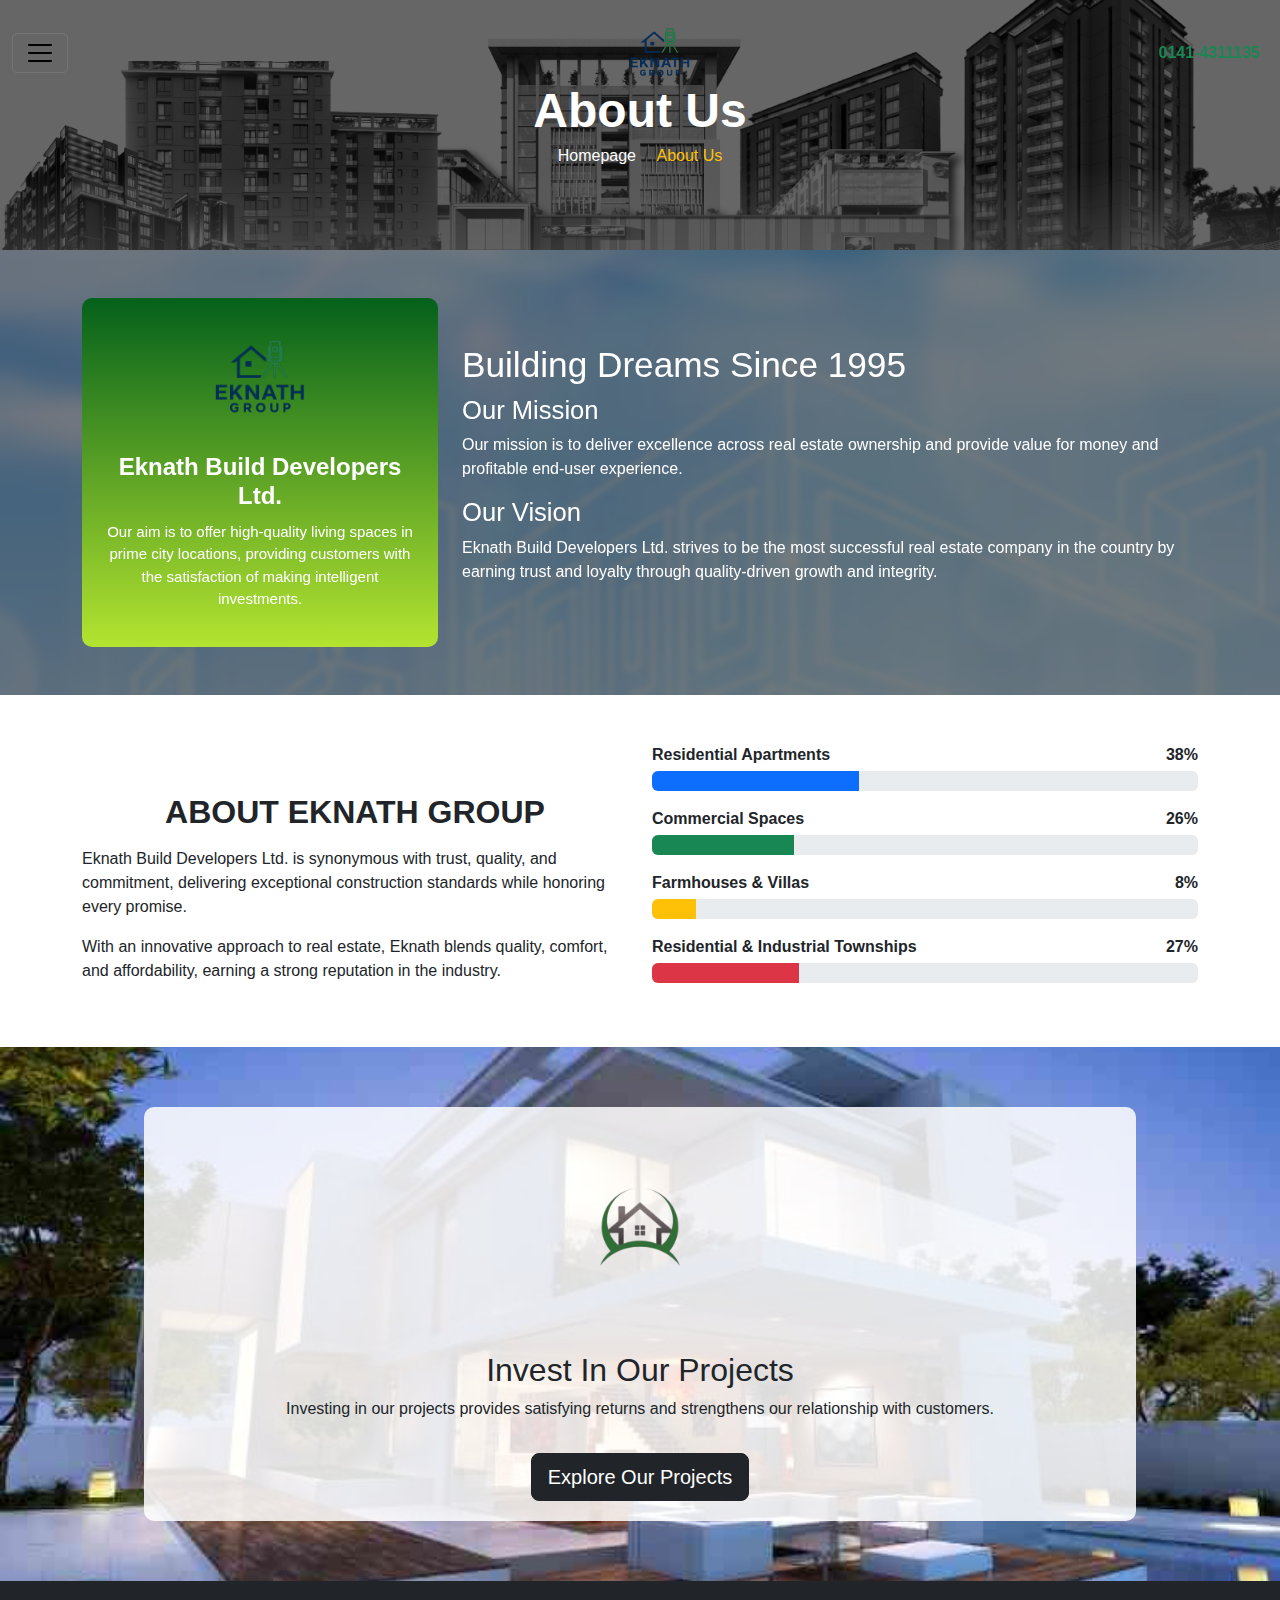
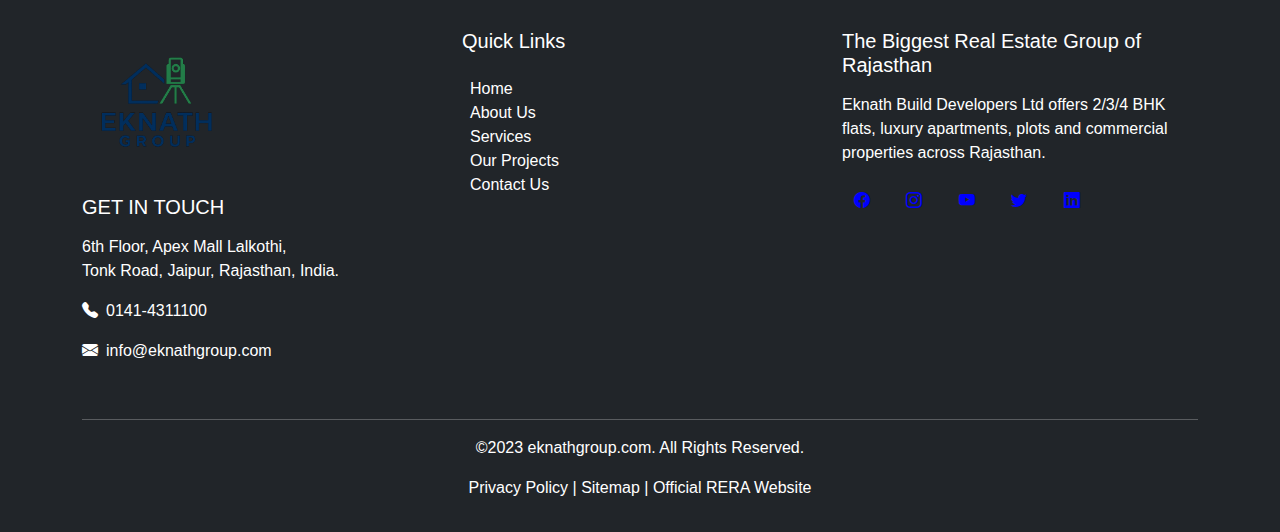
<file: aboutus.html>
<!DOCTYPE html>
<html lang="en">
<head>
  <meta charset="UTF-8" />
  <meta name="viewport" content="width=device-width, initial-scale=1.0" />
  <title>About Us - Eknath Build Developers Ltd.</title>
  
  <!-- Bootstrap CSS -->
  <link href="https://cdn.jsdelivr.net/npm/bootstrap@5.3.2/dist/css/bootstrap.min.css" rel="stylesheet">
  <link href="https://cdn.jsdelivr.net/npm/bootstrap-icons@1.10.5/font/bootstrap-icons.css" rel="stylesheet">
  
  <style>
    body {
      font-family: Arial, sans-serif;
    }
	
	header {
      text-align: center;
      box-shadow: 0 2px 5px rgba(0,0,0,0.1);
    }
	.navbar-brand {
  display: flex;
  justify-content: center;
  align-items: center;
  /* position: absolute;
  inset-inline-start: 50%;
  transform: translateX(-50%); */
}



	.navbar-contact {
  position: absolute;
  inset-inline-end: 20px;
  inset-block-start: 50%;
  transform: translateY(-50%);
}


.navbar-toggler-icon:focus {
    color: rgb(0, 0, 0);
    outline: none;
}

/* Toggle Button Style */
.navbar-toggler {
    background-color: transparent !important; /* White background remove */
    
    border-radius: 5px; /* Custom radius */
    box-shadow: none !important; /* White glow remove */
}

.navbar-toggler-icon {
    background-image: url("data:image/svg+xml,%3csvg xmlns='http://www.w3.org/2000/svg' viewBox='0 0 30 30'%3e%3cpath stroke='black' stroke-width='2' stroke-linecap='round' stroke-miterlimit='10' d='M4 7h22M4 15h22M4 23h22'/%3e%3c/svg%3e");
}


.navbar-nav {
  transition: all 0.3s ease;
  gap: 1.2rem; /* thoda spacing */
}

/* Shrinked navbar-nav on scroll */
.navbar-nav.shrink {
  gap: 0.5rem;  /* spacing kam ho jayegi */
  font-size: 0.9rem; /* text thoda chhota */
} 


.navbar-nav .nav-link {
      font-weight: 500;
      transition: color 0.3s ease;
    }

.navbar-nav .nav-link {
  font-weight: 500;
  transition: color 0.3s ease;
}


.navbar-nav .nav-link:hover{
    color:#ff9900;
}

.offcanvas-body {
  padding: 20px;
}

.nav-link {
  font-size: 18px;
  margin-block-end: 10px;
}

.Socialicons i {
  font-size: 24px;
}

.Address p {
  font-size: 14px;
  color: #ccc;
}

/* ===== Mobile Styles ===== */

/* Mobile view - sirf icon dikhana for navbar-contact */
@media screen and (max-width: 576px) {
    .navbar-contact .navbar-text {
        font-size: 0; /* text hide */
        color:rgb(177, 7, 41);;
    }

    .navbar-contact .navbar-text::before {
        content: "📞"; /* sirf icon dikhana */
        font-size: 22px;
        background: none;
        color:rgb(152, 15, 15);
    }

    .text-end {
        text-align: center !important; /* mobile ke liye center */
    }
}
	header {
    transition: transform 0.3s ease; /* smooth movement */
}



	.navbar-contact {
  position: absolute;
  inset-inline-end: 20px;
  inset-block-start: 50%;
  transform: translateY(-50%);
}

.offcanvas-body {
  padding: 20px;
}

.nav-link {
  font-size: 18px;
  margin-block-end: 10px;
}

.Socialicons i {
  font-size: 24px;
}

.Address p {
  font-size: 14px;
  color: #ccc;
}



   

    /* Banner Section */
    .page-banner {
      position: relative;
      background: url('./images/headingimg.png') center/cover no-repeat;
      block-size: 250px;
      display: flex;
      align-items: center;
      justify-content: center;
    }
    .page-banner::after {
      content: "";
      position: absolute;
      inset: 0;
      background: rgba(0,0,0,0.6);
    }
    .page-banner .banner-content {
      position: relative;
      color: #fff;
      text-align: center;
      z-index: 2;
    }
    .page-banner h1 {
      font-size: 2.5rem;
      font-weight: bold;
      margin-block-end: 5px;
    }
    .page-banner .breadcrumb {
      background: transparent;
      justify-content: center;
      padding: 0;
      margin-block-end: 0;
    }
    .page-banner .breadcrumb-item a {
      color: #fff;
      text-decoration: none;
    }
    .page-banner .breadcrumb-item.active {
      color: #ffc107;
    }

    /* About Section */
    .about-section {
      background: url('./images/image_021.avif') center/cover no-repeat;
      padding: 60px 0;
      position: relative;
      color: #fff;
    }
    .about-section::before {
      content: "";
      position: absolute;
      inset: 0;
      background: rgba(0,0,0,0.5);
      backdrop-filter: blur(3px);
    }
    .about-section .container {
      position: relative;
      z-index: 2;
    }

    .info-box {
      background: linear-gradient(to bottom, #04601b, #b4e430);
      padding: 20px;
      border-radius: 10px;
      color: white;
      text-align: center;
      block-size: 100%;
    }
    .info-box img {
      max-inline-size: 120px;
      margin-block-end: 15px;
    }
    .info-box h4 {
      font-weight: bold;
      margin-block-end: 10px;
    }
    .info-box p {
      font-size: 15px;
      line-height: 1.5;
    }

    /* Section Titles */
    .section-title {
      text-align: center;
      margin: 50px 0 20px;
      font-weight: bold;
      text-transform: uppercase;
    }

    /* Progress Bars */
    .progress {
      block-size: 20px;
      margin-block-end: 15px;
    }

    /* Awards list */
    .awards-list li {
      margin-block-end: 8px;
    }

    /* CTA Section */
    .cta-section {
      text-align: center;
      padding: 60px 20px;
      position: relative;
      background: url('./images/project 3.jpg') no-repeat center/cover;
    }
    .cta-section .overlay-box {
      background: rgba(255,255,255,0.85);
      inline-size: 80%;
      margin: auto;
      padding: 20px;
      border-radius: 10px;
    }

    
    /* Footer */
    footer {
      background: #000;
      color: #fff;
    }
    footer a {
      color: #fff;
      text-decoration: none;
      transition: 0.3s;
    }
    footer a:hover {
      color: #ff9900;
    }
    .social-icon {
      display: inline-flex;
      align-items: center;
      justify-content: center;
      inline-size: 40px;
      block-size: 40px;
      color:blue;
      border-radius: 50%;
      margin-inline-end: 8px;
      transition: all 0.3s;
    }
    .social-icon:hover {
      background-color: #8a601d;
      color: red;
      transform: scale(1.1);
    }
    

/* ==============================
   MEDIA QUERIES
   Desktop → Tablet → Mobile
   ============================== */

/* 🔹 Large Desktops (1200px se upar) */
@media (min-width: 1200px) {
  .page-banner h1 {
    font-size: 3rem;
  }
  .about-section h2 {
    font-size: 2.2rem;
  }
  .about-section h3 {
    font-size: 1.6rem;
  }
}

/* 🔹 Tablets & Small Laptops (992px - 1199px) */
@media (max-width: 1199px) {
  .navbar-brand img {
    height: 70px;
  }
  .page-banner {
    block-size: 220px;
  }
  .page-banner h1 {
    font-size: 2.2rem;
  }
  .info-box img {
    max-inline-size: 100px;
  }
}

/* 🔹 Tablets (768px - 991px) */
@media (max-width: 991px) {
  .navbar-brand img {
    height: 60px;
  }
  .navbar-contact {
    font-size: 14px;
  }
  .page-banner {
    block-size: 200px;
  }
  .page-banner h1 {
    font-size: 2rem;
  }
  .about-section {
    text-align: center;
  }
  .info-box {
    margin-bottom: 20px;
  }
  .cta-section .overlay-box {
    inline-size: 90%;
  }
}

/* 🔹 Mobile (576px - 767px) */
@media (max-width: 767px) {
  .navbar-brand img {
    height: 55px;
  }
  .navbar-contact {
    font-size: 0; /* text hide */
  }
  .navbar-contact::before {
    content: "📞";
    font-size: 20px;
    color: rgb(152, 15, 15);
  }
  .page-banner {
    block-size: 180px;
  }
  .page-banner h1 {
    font-size: 1.8rem;
  }
  .about-section h2 {
    font-size: 1.5rem;
  }
  .about-section h3 {
    font-size: 1.2rem;
  }
  .progress {
    block-size: 15px;
  }
  footer {
    text-align: center;
  }
  footer .social-icon {
    margin: 5px;
  }
}

/* 🔹 Extra Small Mobile (max-width: 480px) */
@media (max-width: 480px) {
  .navbar-brand img {
    height: 50px;
  }
  .page-banner {
    block-size: 150px;
  }
  .page-banner h1 {
    font-size: 1.5rem;
  }
  .cta-section h2 {
    font-size: 1.4rem;
  }
  .cta-section p {
    font-size: 0.9rem;
  }
  .info-box p {
    font-size: 14px;
  }
  footer p {
    font-size: 13px;
  }
}

  </style>
</head>
<body>

<!-- Navbar -->
<header>
  <nav class="navbar navbar-dark fixed-top">
    <div class="container-fluid">
      <button class="navbar-toggler" type="button" data-bs-toggle="offcanvas" data-bs-target="#offcanvasMenu">
        <span class="navbar-toggler-icon"></span>
      </button>
      <div class="mx-auto">
        <a class="navbar-brand" href="#"><img src="./images/eknath logo.png" alt="Logo" height="80"></a>
      </div>
      <div class="navbar-contact ms-auto text-success fw-bold">0141-4311135</div>
    </div>
  </nav>

  <!-- Offcanvas Menu -->
  <div class="offcanvas offcanvas-start text-bg-dark p-3" tabindex="-1" id="offcanvasMenu">
    <div class="offcanvas-body">
      <ul class="navbar-nav">
        <li class="nav-item pt-4"><a class="nav-link active text-danger" href="index.html">Home</a></li>
        <li class="nav-item"><a class="nav-link" href="aboutus.html">About Us</a></li>
        <li class="nav-item"><a class="nav-link" href="#">Services</a></li>
        <li class="nav-item"><a class="nav-link" href="#">Our Projects</a></li>
        <li class="nav-item"><a class="nav-link" href="Contactus.html">Contact</a></li>
      </ul>
      <div class="mt-4 text-center">
        <a href="#" class="text-white me-3"><i class="bi bi-facebook"></i></a>
        <a href="#" class="text-white me-3"><i class="bi bi-twitter"></i></a>
        <a href="#" class="text-white me-3"><i class="bi bi-instagram"></i></a>
        <a href="#" class="text-white me-3"><i class="bi bi-youtube"></i></a>
        <a href="#" class="text-white"><i class="bi bi-linkedin"></i></a>
      </div>
      <div class="mt-4 text-center">
        <img src="./images/eknath logo.png" width="100" alt="Logo">
        <p class="mt-2">6th Floor, Apex Mall Lalkothi, Tonk Road, Jaipur, Rajasthan, India</p>
      </div>
    </div>
  </div>
</header>

<!-- Banner -->
<section class="page-banner">
  <div class="banner-content">
    <h1>About Us</h1>
    <nav aria-label="breadcrumb">
      <ol class="breadcrumb">
        <li class="breadcrumb-item"><a href="index.html">Homepage</a></li>
        <li class="breadcrumb-item active" aria-current="page">About Us</li>
      </ol>
    </nav>
  </div>
</section>

<!-- About Section -->
<section class="about-section py-5">
  <div class="container">
    <div class="row align-items-center">
      <div class="col-md-4 mb-4 mb-md-0">
        <div class="info-box">
          <img src="./images/eknath logo.png" alt="Eknath Logo">
          <h4>Eknath Build Developers Ltd.</h4>
          <p>Our aim is to offer high-quality living spaces in prime city locations, providing customers with the satisfaction of making intelligent investments.</p>
        </div>
      </div>
      <div class="col-md-8">
        <h2>Building Dreams Since 1995</h2>
        <h3>Our Mission</h3>
        <p>Our mission is to deliver excellence across real estate ownership and provide value for money and profitable end-user experience.</p>
        <h3>Our Vision</h3>
        <p>Eknath Build Developers Ltd. strives to be the most successful real estate company in the country by earning trust and loyalty through quality-driven growth and integrity.</p>
      </div>
    </div>
  </div>
</section>

<!-- Stats -->
<div class="container my-5">
  <div class="row align-items-center">
    <div class="col-md-6 mb-4 mb-md-0">
      <h2 class="section-title mb-3">About Eknath Group</h2>
      <p>Eknath Build Developers Ltd. is synonymous with trust, quality, and commitment, delivering exceptional construction standards while honoring every promise.</p>
      <p>With an innovative approach to real estate, Eknath blends quality, comfort, and affordability, earning a strong reputation in the industry.</p>
    </div>
    <div class="col-md-6">
      <p class="mb-1 fw-bold">Residential Apartments <span class="float-end">38%</span></p>
      <div class="progress mb-3"><div class="progress-bar bg-primary" style="inline-size: 38%"></div></div>

      <p class="mb-1 fw-bold">Commercial Spaces <span class="float-end">26%</span></p>
      <div class="progress mb-3"><div class="progress-bar bg-success" style="inline-size: 26%"></div></div>

      <p class="mb-1 fw-bold">Farmhouses & Villas <span class="float-end">8%</span></p>
      <div class="progress mb-3"><div class="progress-bar bg-warning" style="inline-size: 8%"></div></div>

      <p class="mb-1 fw-bold">Residential & Industrial Townships <span class="float-end">27%</span></p>
      <div class="progress"><div class="progress-bar bg-danger" style="inline-size: 27%"></div></div>
    </div>
  </div>
</div>

<!-- CTA Section -->
<section class="cta-section">
  <div class="overlay-box text-center">
    <img src="./images/logoforreal1.png" alt="Investment Projects" class="img-fluid mb-4" style="max-block-size: 200px;">
    <h2 class="text-dark">Invest In Our Projects</h2>
    <p class="text-dark mx-auto" style="max-inline-size: 800px;">Investing in our projects provides satisfying returns and strengthens our relationship with customers.</p>
    <a href="projects.html" class="btn btn-dark btn-lg mt-3">Explore Our Projects</a>
  </div>
</section>



<!-- Footer -->
<footer class="bg-dark text-white pt-5 pb-3">
  <div class="container">
    <div class="row">
      <div class="col-lg-4 col-md-6 mb-4">
        <img src="./images/eknath logo.png" width="150" alt="Logo">
        <h5 class="mt-3 mb-3">GET IN TOUCH</h5>
        <p>6th Floor, Apex Mall Lalkothi,<br>Tonk Road, Jaipur, Rajasthan, India.</p>
        <p><i class="bi bi-telephone-fill me-2"></i>0141-4311100</p>
        <p><i class="bi bi-envelope-fill me-2"></i>info@eknathgroup.com</p>
      </div>
      <div class="col-lg-4 col-md-6 mb-4">
        <h5 class="mb-3">Quick Links</h5>
        <ul class="list-unstyled p-2">
          <li><a href="index.html">Home</a></li>
          <li><a href="aboutus.html">About Us</a></li>
          <li><a href="#">Services</a></li>
          <li><a href="#">Our Projects</a></li>
          <li><a href="Contactus.html">Contact Us</a></li>
        </ul>
      </div>
      <div class="col-lg-4 col-md-12 mb-4">
        <h5 class="mb-3">The Biggest Real Estate Group of Rajasthan</h5>
        <p>Eknath Build Developers Ltd offers 2/3/4 BHK flats, luxury apartments, plots and commercial properties across Rajasthan.</p>
        <div>
          <a href="#" class="social-icon"><i class="bi bi-facebook"></i></a>
          <a href="#" class="social-icon"><i class="bi bi-instagram"></i></a>
          <a href="#" class="social-icon"><i class="bi bi-youtube"></i></a>
          <a href="#" class="social-icon"><i class="bi bi-twitter"></i></a>
          <a href="#" class="social-icon"><i class="bi bi-linkedin"></i></a>
        </div>
      </div>
    </div>
    <hr class="bg-secondary">
    <div class="row">
      <div class="col-12 text-center">
        <p>©2023 eknathgroup.com. All Rights Reserved.</p>
        <p>
          <a href="#">Privacy Policy</a> |
          <a href="#">Sitemap</a> |
          <a href="#">Official RERA Website</a>
        </p>
      </div>
    </div>
  </div>
</footer>

<script src="https://cdn.jsdelivr.net/npm/bootstrap@5.3.2/dist/js/bootstrap.bundle.min.js"></script>
</body>
</html>
</file>
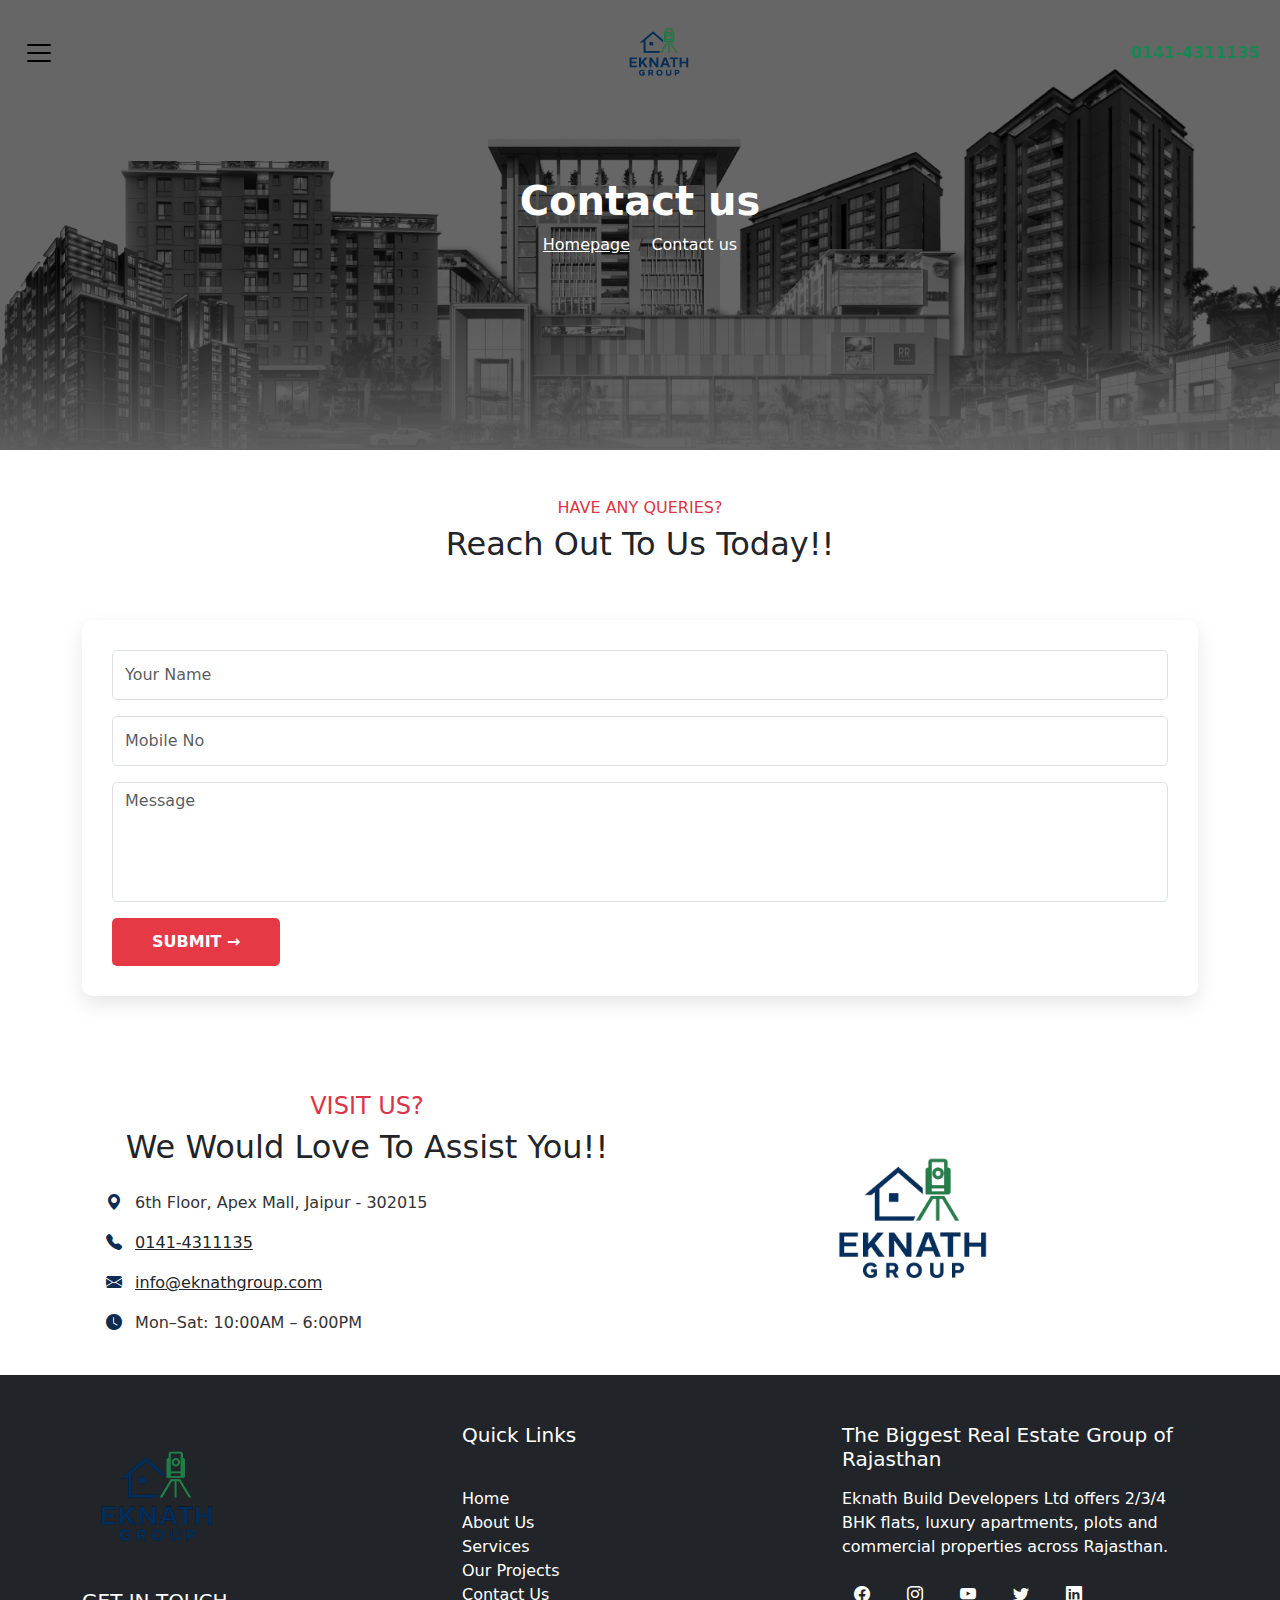
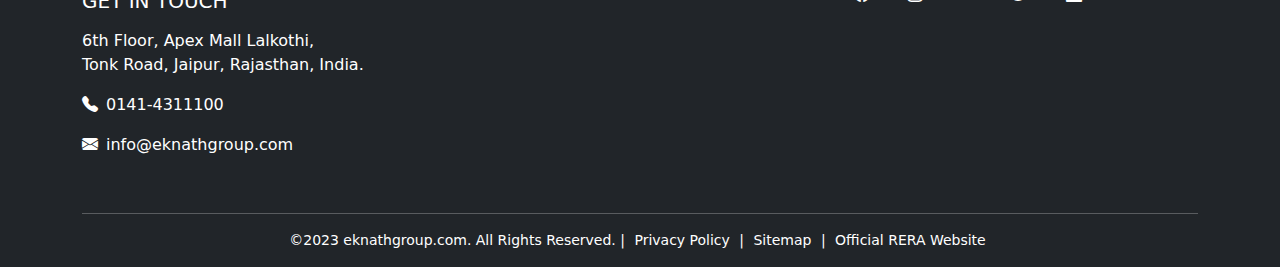
<file: Contactus.html>
<!DOCTYPE html>
<html lang="en">
<head>
  <meta charset="UTF-8" />
  <meta name="viewport" content="width=device-width, initial-scale=1.0" />
  <title>About Us - Eknath Build Developers Ltd.</title>
  
  <!-- Bootstrap CSS -->
  <link href="https://cdn.jsdelivr.net/npm/bootstrap@5.3.2/dist/css/bootstrap.min.css" rel="stylesheet">
  <link href="https://cdn.jsdelivr.net/npm/bootstrap-icons@1.10.5/font/bootstrap-icons.css" rel="stylesheet">
  
  <style>
/* ================= Base Styles ================= */
.navbar-brand {
  display: flex;
  justify-content: center;
  align-items: center;
}
.navbar-contact {
  position: absolute;
  inset-inline-end: 20px;
  inset-block-start: 50%;
  transform: translateY(-50%);
}
.navbar-toggler {
  background: transparent !important;
  border: none;
}
.navbar-toggler-icon {
  background-image: url("data:image/svg+xml,%3csvg xmlns='http://www.w3.org/2000/svg' viewBox='0 0 30 30'%3e%3cpath stroke='black' stroke-width='2' stroke-linecap='round' stroke-miterlimit='10' d='M4 7h22M4 15h22M4 23h22'/%3e%3c/svg%3e");
}
.navbar-nav {
  gap: 1.2rem;
  transition: all 0.3s ease;
}
.navbar-nav .nav-link {
  font-weight: 500;
  font-size: 18px;
  transition: color 0.3s ease;
}
.navbar-nav .nav-link:hover {
  color: #ff9900;
}

/* Banner */
.page-banner {
  position: relative;
  background: url('./images/headingimg.png') center/cover no-repeat;
  block-size: 50vh;
  display: flex;
  align-items: center;
  justify-content: center;
}
.page-banner::after {
  content: "";
  position: absolute;
  inset: 0;
  background: rgba(0,0,0,0.6);
}
.page-banner .banner-content {
  position: relative;
  color: #fff;
  text-align: center;
  z-index: 2;
}
.page-banner h1 {
  font-size: 2.5rem;
  font-weight: bold;
}
.page-banner .breadcrumb {
  background: transparent;
  justify-content: center;
}

/* Contact Form */
.contact-form {
  background: #fff;
  padding: 30px;
  border-radius: 10px;
  box-shadow: 0 8px 20px rgba(0,0,0,0.1);
}
.form-control {
  block-size: 50px;
  border-radius: 5px;
}
textarea.form-control {
  block-size: 120px;
  resize: none;
}
.btn-submit {
  background: #e63946;
  color: #fff;
  padding: 12px 40px;
  font-weight: 600;
  border: none;
  border-radius: 5px;
  transition: all 0.3s;
}
.btn-submit:hover {
  background: #d62828;
}

/* Contact Info hover effect */
.contact-info p {
  font-size: 16px;
  color: #333;
  transition: all 0.3s ease;
  cursor: pointer;
}

.contact-info p i {
  color: #0d2c52;
  margin-inline-end: 8px;
  transition: all 0.3s ease;
}

.contact-info p:hover {
  color: #e63946;   /* text color change */
  transform: translateX(5px); /* thoda right move */
}

.contact-info p:hover i {
  color: #e63946;   /* icon color change */
  transform: scale(1.2); /* icon zoom */
}


/* Footer */
footer {
  background: #000;
  color: #fff;
}
footer a {
  color: #fff;
  text-decoration: none;
}
footer a:hover {
  color: #ff9900;
}
.social-icon {
  display: inline-flex;
  align-items: center;
  justify-content: center;
  inline-size: 40px; block-size: 40px;
  border-radius: 50%;
  margin-inline-end: 8px;
  transition: all 0.3s;
}
.social-icon:hover {
  background: #8a601d;
  color: red;
  transform: scale(1.1);
}



.footer-bottom a {
  color: #fff;
  text-decoration: none;
  margin: 0 5px;
  transition: color 0.3s;
}

.footer-bottom a:hover {
  color: #e63946;  /* hover effect */
}

.footer-bottom {
  text-align: center;     /* center me dikhane ke liye */
  white-space: nowrap;    /* break hone se roke */
  color: #fff;
  font-size: 14px;
  margin: 0;
}

.footer-bottom a {
  color: #fff;
  text-decoration: none;
  margin: 0 5px;
  transition: color 0.3s;
}

.footer-bottom a:hover {
  color: #e63946;   /* hover effect */
}


/* ================= Media Queries ================= */

/* Extra Small Devices (Phones <576px) */
@media (max-width: 575.98px) {
  .navbar-contact {
    font-size: 0;
    color: transparent;
  }
  .navbar-contact::before {
    content: "📞";
    font-size: 22px;
    color: #981010;
  }
  .page-banner h1 { font-size: 1.8rem; }
  .contact-info p { font-size: 14px; }
  footer p, footer li { font-size: 14px; text-align: center; }
  .social-icon { inline-size: 35px; block-size: 35px; font-size: 16px; }
}

/* Small Devices (Tablets 576px – 768px) */
@media (min-width: 576px) and (max-width: 767.98px) {
  .navbar-brand img { block-size: 60px; }
  .nav-link { font-size: 16px; }
  .page-banner h1 { font-size: 2rem; }
  .social-icon { inline-size: 36px; block-size: 36px; font-size: 18px; }
}

/* Medium Devices (Tablets & Small Laptops 768px – 992px) */
@media (min-width: 768px) and (max-width: 991.98px) {
  .navbar-brand img { block-size: 70px; }
  .nav-link { font-size: 17px; }
  .page-banner h1 { font-size: 2.2rem; }
  .contact-form { padding: 25px; }
  .social-icon { inline-size: 38px; block-size: 38px; }
}

/* Large Devices (Desktops 992px – 1200px) */
@media (min-width: 992px) and (max-width: 1199.98px) {
  .navbar-brand img { block-size: 75px; }
  .page-banner h1 { font-size: 2.3rem; }
}

/* Extra Large Devices (1200px and above) */
@media (min-width: 1200px) {
  .navbar-brand img { block-size: 80px; }
  .page-banner h1 { font-size: 2.5rem; }
}


/* 📱 Mobile (max-inline-size: 576px) */
@media (max-width: 576px) {
  footer {
    text-align: center;
    padding: 20px 10px;
  }
  footer img {
    margin: 0 auto;
    display: block;
  }
  footer .col-lg-4 {
    margin-block-end: 20px;
  }
  .footer-bottom {
    font-size: 12px;
  }
}

/* 📲 Tablet (max-inline-size: 768px) */
@media (max-width: 768px) {
  footer {
    font-size: 14px;
  }
  footer .row {
    text-align: center;
  }
  .social-icon {
    font-size: 18px;
  }
  .footer-bottom {
    font-size: 13px;
  }
}

/* 💻 Medium Screens (max-inline-size: 992px) */
@media (max-width: 992px) {
  footer {
    font-size: 15px;
  }
  footer .col-lg-4 {
    text-align: center;
  }
  .social-icon {
    margin: 5px;
  }
}

/* 🖥️ Large Screens (above 1200px) */
@media (min-width: 1200px) {
  footer {
    font-size: 16px;
  }
  .footer-bottom {
    font-size: 14px;
  }
}


/* Mobile Devices (max-inline-size: 576px) */
@media (max-width: 576px) {
  footer {
    text-align: center;
    padding: 30px 15px;
  }

  footer img {
    margin: 0 auto 15px;
    display: block;
  }

  footer .col-lg-4 {
    margin-block-end: 25px;
    text-align: center; /* columns center aligned */
  }

  /* Footer-bottom: 2 lines for mobile */
  .footer-bottom {
    font-size: 12px;
    line-height: 1.5;
    white-space: normal; /* allow line break */
  }

  /* Links inline, second line */
    .footer-bottom a {
    display: inline-block; /* inline spacing */
    margin: 0 5px;
  }

  /* Optional: break after copyright to force 2 lines */
  .footer-bottom br {
    display: block;
  }

  /* Social icons smaller */
  .social-icon {
    inline-size: 35px;
    block-size: 35px;
    font-size: 16px;
    margin: 5px 3px;
  }

  footer .list-unstyled li {
        margin-block-end: 8px;
    }
    footer .list-unstyled li a {
        font-size: 0.95rem;
    }
}


  </style>
</head>
<body>

<!-- Navbar -->
<header>
  <nav class="navbar navbar-dark fixed-top">
    <div class="container-fluid">
      <button class="navbar-toggler" type="button" data-bs-toggle="offcanvas" data-bs-target="#offcanvasMenu">
        <span class="navbar-toggler-icon"></span>
      </button>
      <div class="mx-auto">
        <a class="navbar-brand" href="#"><img src="./images/eknath logo.png" alt="Logo" height="80"></a>
      </div>
      <div class="navbar-contact fw-bold text-success">0141-4311135</div>
    </div>
  </nav>

  <!-- Offcanvas Menu -->
  <div class="offcanvas offcanvas-start text-bg-dark p-3" tabindex="-1" id="offcanvasMenu">
    <div class="offcanvas-body">
      <ul class="navbar-nav text-center">
        <li class="nav-item pt-4"><a class="nav-link active text-danger" href="index.html">Home</a></li>
        <li class="nav-item"><a class="nav-link" href="aboutus.html">About Us</a></li>
        <li class="nav-item"><a class="nav-link" href="#">Services</a></li>
        <li class="nav-item"><a class="nav-link" href="#">Our Projects</a></li>
        <li class="nav-item"><a class="nav-link" href="Contactus.html">Contact</a></li>
      </ul>
      <div class="mt-4 text-center">
        <a href="#" class="text-white me-3"><i class="bi bi-facebook"></i></a>
        <a href="#" class="text-white me-3"><i class="bi bi-twitter"></i></a>
        <a href="#" class="text-white me-3"><i class="bi bi-instagram"></i></a>
        <a href="#" class="text-white me-3"><i class="bi bi-youtube"></i></a>
        <a href="#" class="text-white"><i class="bi bi-linkedin"></i></a>
      </div>
      <div class="mt-4 text-center">
        <img src="./images/eknath logo.png" width="100" alt="Logo">
        <p class="mt-2">6th Floor, Apex Mall Lalkothi, Tonk Road, Jaipur, Rajasthan, India</p>
      </div>
    </div>
  </div>
</header>

<!-- Banner -->
<section class="page-banner">
  <div class="banner-content">
    <h1>Contact us</h1>
    <nav aria-label="breadcrumb">
      <ol class="breadcrumb">
        <li class="breadcrumb-item"><a href="index.html" class="text-white">Homepage</a></li>
        <li class="breadcrumb-item active text-white" aria-current="page">Contact us</li>
      </ol>
    </nav>
  </div>
</section>

<!-- Contact Section -->
<section class="contact-section pt-5">
  <div class="container">
    <div class="row justify-content-center text-center mb-5">
      <h6 class="text-danger text-uppercase">Have Any Queries?</h6>
      <h2>Reach Out To Us Today!!</h2>
    </div>
    <div class="row align-items-start mb-5">
      <div class="col-md-12 mb-4">
        <div class="contact-form">
          <form action="#" method="post">
            <div class="mb-3"><input type="text" class="form-control" placeholder="Your Name" required></div>
            <div class="mb-3"><input type="text" class="form-control" placeholder="Mobile No" required></div>
            <div class="mb-3"><textarea class="form-control" placeholder="Message" required></textarea></div>
            <button type="submit" class="btn-submit">SUBMIT →</button>
          </form>
        </div>
      </div>
    </div>

    <!-- Visit Us -->
    <div class="row align-items-center p-4">
      <div class="col-md-6 contact-info">
        <h4 class="text-danger text-uppercase text-center">VISIT US?</h4>
        <h2 class="mb-4 text-center">We Would Love To Assist You!!</h2>
        <p><i class="bi bi-geo-alt-fill"></i> 6th Floor, Apex Mall, Jaipur - 302015</p>
        <p><i class="bi bi-telephone-fill"></i> <a href="tel:+911414311135" class="text-dark">0141-4311135</a></p>
        <p><i class="bi bi-envelope-fill"></i> <a href="mailto:info@eknathgroup.com" class="text-dark">info@eknathgroup.com</a></p>
        <p><i class="bi bi-clock-fill"></i> Mon–Sat: 10:00AM – 6:00PM</p>
      </div>
      <div class="col-md-6 text-center">
        <img src="./images/eknath logo.png" width="200" alt="Visit Us">
      </div>
    </div>
  </div>
</section>

<!-- Footer -->
<footer class="bg-dark text-white pt-5 pb-3">
  <div class="container">
    <div class="row">
      <div class="col-lg-4 mb-4">
        <img src="./images/eknath logo.png" width="150" alt="Logo">
        <h5 class="mt-3 mb-3">GET IN TOUCH</h5>
        <p>6th Floor, Apex Mall Lalkothi,<br>Tonk Road, Jaipur, Rajasthan, India.</p>
        <p><i class="bi bi-telephone-fill me-2"></i>0141-4311100</p>
        <p><i class="bi bi-envelope-fill me-2"></i>info@eknathgroup.com</p>
      </div>
      <div class="col-lg-4 mb-4">
        <h5 class="mb-3">Quick Links</h5>
        <ul class="list-unstyled pt-4">
          <li><a href="index.html">Home</a></li>
          <li><a href="aboutus.html">About Us</a></li>
          <li><a href="#">Services</a></li>
          <li><a href="#">Our Projects</a></li>
          <li><a href="Contactus.html">Contact Us</a></li>
        </ul>
      </div>
      <div class="col-lg-4 mb-4">
        <h5 class="mb-3">The Biggest Real Estate Group of Rajasthan</h5>
        <p>Eknath Build Developers Ltd offers 2/3/4 BHK flats, luxury apartments, plots and commercial properties across Rajasthan.</p>
        <div>
          <a href="#" class="social-icon"><i class="bi bi-facebook"></i></a>
          <a href="#" class="social-icon"><i class="bi bi-instagram"></i></a>
          <a href="#" class="social-icon"><i class="bi bi-youtube"></i></a>
          <a href="#" class="social-icon"><i class="bi bi-twitter"></i></a>
          <a href="#" class="social-icon"><i class="bi bi-linkedin"></i></a>
        </div>
      </div>
    </div>
    <hr class="bg-secondary">
    <div class="row">
  <div class="col-12 text-center">
    <p class="footer-bottom">
      ©2023 eknathgroup.com. All Rights Reserved. | 
      <a href="#">Privacy Policy</a> | 
      <a href="#">Sitemap</a> | 
      <a href="#">Official RERA Website</a>
    </p>
  </div>
</div>

  </div>
</footer>

<script src="https://cdn.jsdelivr.net/npm/bootstrap@5.3.2/dist/js/bootstrap.bundle.min.js"></script>
</body>
</html>
</file>
